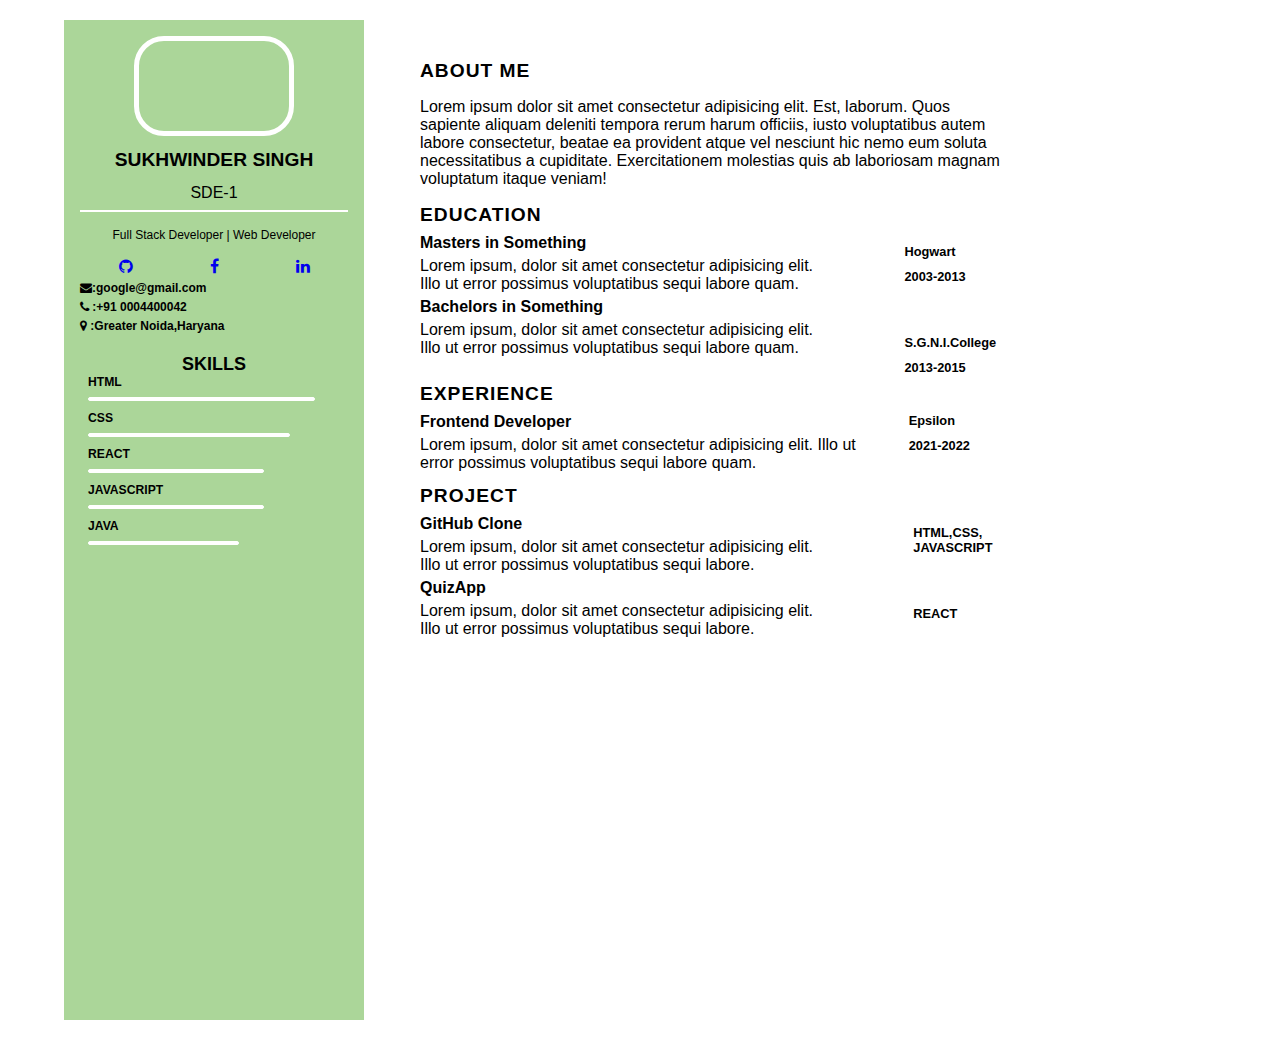
<file: index.html>
<!DOCTYPE html>
<html lang="en">
<head>
    <meta charset="UTF-8">
    <meta http-equiv="X-UA-Compatible" content="IE=edge">
    <meta name="viewport" content="width=device-width, initial-scale=1.0">
    <title>Resume</title>
    <link rel="preconnect" href="https://fonts.googleapis.com">
    <link rel="preconnect" href="https://fonts.gstatic.com" crossorigin>
    <link rel="stylesheet" href="style.css">
    <link href="https://fonts.googleapis.com/css2?family=Poppins:wght@100;300;400;600&display=swap" rel="stylesheet">
    <link rel="stylesheet" href="https://cdnjs.cloudflare.com/ajax/libs/font-awesome/4.7.0/css/font-awesome.min.css">

    </head>
    <body>
        <main class="main-content" contenteditable="true">
    <section class="left-section">
      <div class="left-content">
        <div class="profile-details">
          <div class="profile-image"></div>
          <div class="name">Sukhwinder Singh</div>
          <div class="designation">SDE-1</div>
          <div class="description">Full Stack Developer | Web Developer</div>
          <div class="contact-item">
            <div class="social-media">
              <li class="icon">
                <a href="https://github.com/Ricky428"><i class="fa fa-github"></i></a>
              </li>
              <li class="icon">
                  <a href="#"><i class="fa fa-facebook"></i></a>
              </li>
              <li class="icon">
                <a href="https://www.linkedin.com/feed/?trk=guest_homepage-basic_nav-header-signin/"><i class="fa fa-linkedin"></i></a>
              </li>
            </div>
            <div class="personal-details">
              <div class="email"><span class="icon"><i class="fa fa-envelope"></i></span>:google@gmail.com</div>
              <div class="phone"><span class="icon"><i class="fa fa-phone"></i></span>
                :+91 0004400042</div>
              <div class="address"><span class="icon"><i class="fa fa-map-marker"></i></span>
                :Greater Noida,Haryana</div>
            </div>
          </div>
          <div class="skills">
            <h2 class="skills-title">Skills</h2>
            <div class="skill-item">
              <div class="skill-name">
                <h3>HTML</h3>
              </div>
              <div class="skill-progress">
                <div class="progress-bar" style="width:90%"></div>
              </div>
            </div>
            <div class="skill-item">
              <div class="skill-name">
                <h3>CSS</h3>
              </div>
              <div class="skill-progress">
                <div class="progress-bar" style="width:80%"></div>
              </div>
            </div>
            <div class="skill-item">
              <div class="skill-name">
                <h3>REACT</h3>
              </div>
              <div class="skill-progress">
                <div class="progress-bar" style="width:70%"></div>
              </div>
            </div>
            <div class="skill-item">
              <div class="skill-name">
                <h3>JAVASCRIPT</h3>
              </div>
              <div class="skill-progress">
                <div class="progress-bar" style="width:70%"></div>
              </div>
            </div>
            <div class="skill-item">
              <div class="skill-name">
                <h3>JAVA</h3>
              </div>
              <div class="skill-progress">
                <div class="progress-bar" style="width:60%"></div>
              </div>
            </div>

          </div>
        </div>
      </div>
    </section>

    <section class="right-section">
      <div class="right-main-content">
        <section class="about sect">
          <h2 class="right-title">About Me</h2>
          <p class="about-para">Lorem ipsum dolor sit amet consectetur adipisicing elit. Est, laborum. Quos sapiente
            aliquam deleniti tempora rerum harum officiis, iusto voluptatibus autem labore consectetur, beatae ea
            provident atque vel nesciunt hic nemo eum soluta necessitatibus a cupiditate. Exercitationem molestias quis
            ab laboriosam magnam voluptatum itaque veniam!</p>
        </section>
        <section class="education sect">
          <h2 class="right-title">Education</h2>
          <div class="education-content">
            <div class="degree">
              <div class="degree-section">
                <h3 class="degree-title">Masters in Something</h3>
                <p class="education-para">Lorem ipsum, dolor sit amet consectetur adipisicing elit. Illo ut error
                  possimus voluptatibus sequi labore quam. </p>
              </div>
              <div class="degree-section">
                <h3 class="degree-title">Bachelors in Something</h3>
                <p class="education-para">Lorem ipsum, dolor sit amet consectetur adipisicing elit. Illo ut error
                  possimus voluptatibus sequi labore quam.</p>
              </div>
            </div>
            <div class="school">
              <div class="secondary">
                <h3 class="sub-title">Hogwart</h3>
                <p class="sub-para">2003-2013</p>
              </div>
              <div class="higher-secondary">
                <h3 class="sub-title">S.G.N.I.College</h3>
                <p class="sub-para">2013-2015</p>
              </div>
            </div>
          </div>
        </section>
        <section class="experience sect">
          <h2 class="right-title">Experience</h2>
          <div class="experience-content education-content">
            <div class="experience-section degree-section">
              <h3 class="experience title degree-title">Frontend Developer</h3>
              <p class="experience-para">Lorem ipsum, dolor sit amet consectetur adipisicing elit. Illo ut error
                possimus voluptatibus sequi labore quam. </p>
            </div>
            <div class="company">
              <h3 class="sub-title">Epsilon</h3>
              <p class="sub-para">2021-2022</p>
            </div>
          </div>
        </section>
        <section class="project sect">
          <h2 class="right-title">Project</h2>
          <div class="project-content education-content">
            <div class="project degree">
              <div class="project-section degree-section">
                <h3 class="project-title degree-title">GitHub Clone</h3>
                <p class="project-para education-para">Lorem ipsum, dolor sit amet consectetur adipisicing elit. Illo ut
                  error possimus voluptatibus sequi labore. </p>
              </div>
              <div class="project-section degree-section">
                <h3 class="project-title degree-title">QuizApp</h3>
                <p class="project-para education-para">Lorem ipsum, dolor sit amet consectetur adipisicing elit. Illo ut
                  error possimus voluptatibus sequi labore.</p>
              </div>
            </div>
            <div class="project company">
              <div class="secondary">
                <h3 class="sub-title">HTML,CSS,<br>JAVASCRIPT</h3>
              </div>
              <div class="higher-secondary">
                <h3 class="sub-title">REACT</h3>
              </div>
            </div>
          </div>
        </section>
      </div>
      </div>
    </section>
  </main>
    </body>
</html> 
</head>
<body>
    
</body>
</html>
</file>
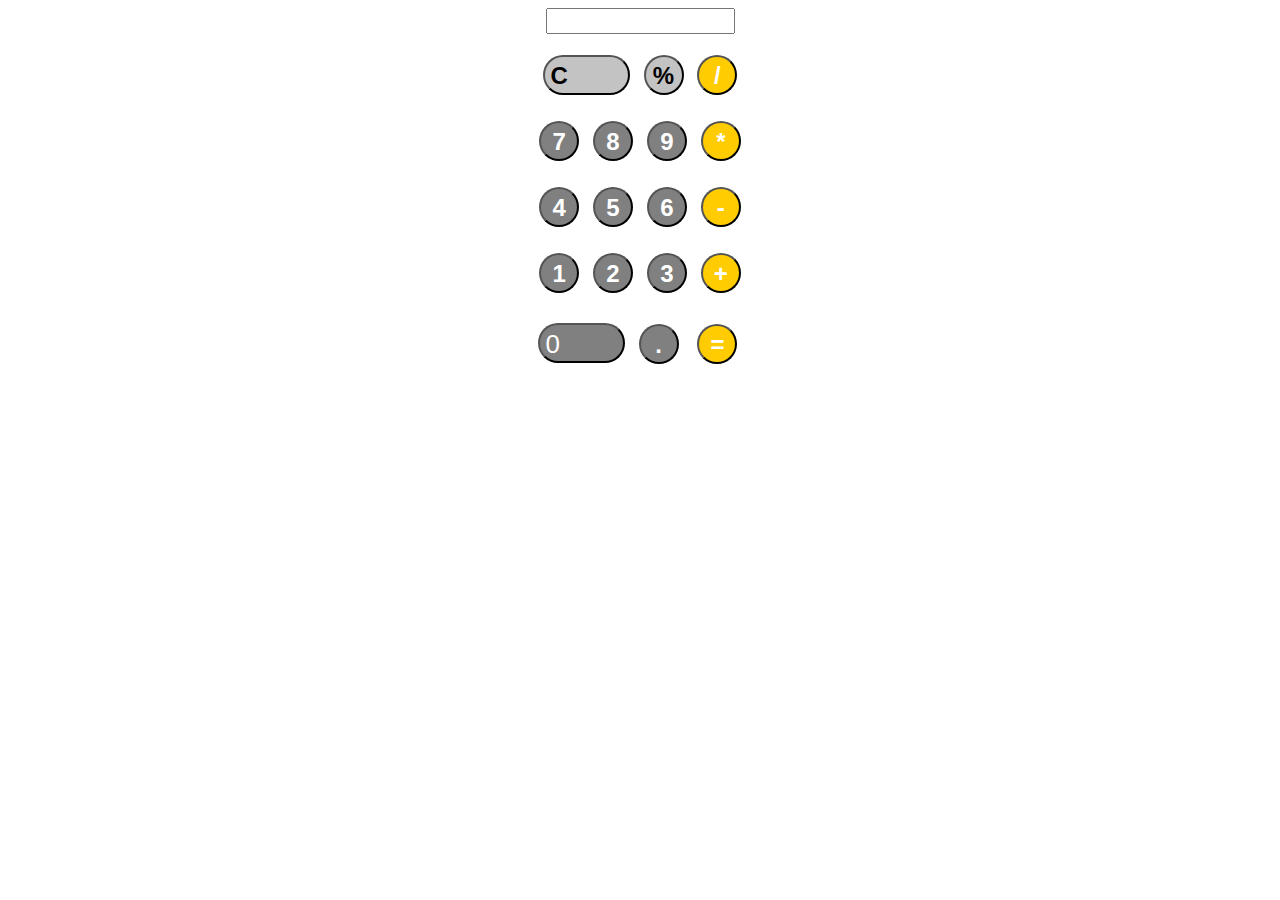
<file: calculator.html>
<!DOCTYPE html>
<html lang="en">
<head>
    <meta charset="UTF-8">
    <meta http-equiv="X-UA-Compatible" content="IE=edge">
    <meta name="viewport" content="width=device-width, initial-scale=1.0">
    <title>Calculator</title>
    <link rel="stylesheet" href="calculator.css">
    
    <link rel="stylesheet" href="https://maxcdn.bootstrapcdn.com/bootstrap/3.4.1/css/bootstrap.min.css">
    <script src="https://ajax.googleapis.com/ajax/libs/jquery/3.6.0/jquery.min.js"></script>
    <script src="https://maxcdn.bootstrapcdn.com/bootstrap/3.4.1/js/bootstrap.min.js"></script>
</head>
<body>
    <main>
        <div class="container">
            <div class="row">
                <input type="text" id="screen">
            </div>
            <div class="row">
                <button class=" button upper clear">C</button>
                <button class=" button upper">%</button>
                <button class="button sign">/</button>
            </div>
            <div class="row">
                <button class=" button">7</button>
                <button class=" button">8</button>
                <button class=" button">9</button>
                <button class=" button sign">*</button>
            </div>
            <div class="row">
                <button class=" button">4</button>
                <button class=" button">5</button>
                <button class=" button">6</button>
                <button class=" button sign">-</button>
            </div>
            <div class="row">
                <button class=" button">1</button>
                <button class=" button">2</button>
                <button class=" button">3</button>
                <button class=" button sign">+</button>
            </div>
            <div class="row">
                <button class=" zero">0</button>
                <button class=" button dot">.</button>
                <button class=" button sign">=</button>
                
            </div>
        </div>
    </main>
    <script src="calculator.js"></script>
</body>
</html>
</file>
<file: style.css>
*{
    padding: 0;
    margin: 0;
    box-sizing: border-box;
    list-style: none;
    font-family: 'Segoe UI', Tahoma, Geneva, Verdana, sans-serif;
}

.main-content{
min-height: 1000px;
width: 90%;
margin: 20px auto;
display: grid;
grid-template-columns: 300px 700px;
}
.left-section{
      background-color: #abd699;
    grid-column:span 1;
}
.left-content{
      padding: 1rem;
}
.profile-image{
    background-image: urlhttps://www.pinkvilla.com/imageresize/diljit_dosanjh_reveals_working_in_a_factory_was_my_backup_option_other_than_singing.jpg?width=752&format=webp&t=pvorg);
    background-size: cover;
    background-repeat: no-repeat;
    height: 100px;
    width: 60%;
    border: 5px solid white;
    border-radius: 30px;
    display: block;
    margin: auto;
}
.name{
    font-size: 1.2rem;
    font-weight: 700;
    text-align: center;
    text-transform: uppercase;
    letter-spacing: 0.02px;
    padding: 0.8rem;
}
.designation{
    font-size: 1rem;
    text-align: center;
    text-transform: uppercase;
    padding-bottom: 0.5rem;
    border-bottom: 2px solid white;
}
.description{
    font-size: 0.75rem;
    text-align: center;
    padding: 1rem;
}
.social-media {
    display: flex;
    justify-content: space-around;
    align-items: center;
}
li{
    list-style-type: none;
     text-decoration: none;
}
.personal-details{
  margin-top: 5px;  
}
.personal-details div{
    margin-bottom: 5px;
    font-size: 0.75rem;
    font-weight: 600;
}
.skills{
    font-size: 0.75rem;
    text-align: center;
    text-transform: uppercase;
    padding: 1rem 0.5rem;
}
.skill-item{
    margin-bottom: 10px;
}
.skill-name{
    font-size: 0.65rem;
    font-weight: 0.65rem;
    text-align: left;
    padding-bottom: 0.5rem;
}
.progress-bar{
    border: 1px solid white;
    height: 4px;
    background-color: white;
    border-radius: 5px;
}
.right-section{
  grid-column:span 1/span 2;
}
.right-main-content{
    padding: 2rem 3rem;
}
.right-title{
    text-transform: uppercase;
    font-size: 1.2rem;
    font-weight: 700;
    padding: 0.5rem;
    letter-spacing: 1px;
}
about,experience,education,project{
    margin-bottom: 10px;
}
.about-para{
    padding: 0.5rem;
}
.education-content{
    display: flex;
    justify-content: space-between;
    padding-left: 0.5rem;
}
.secondary{
    margin-top: 10px;
}
.higher-secondary{
    margin-top: 3.2rem;
}
.secondary h3, .higher-secondary h3{
    margin-bottom: 10px;
}
.degree-section{
    padding-bottom: 5px;
    width: 82%;
}
.school{
    width: 30%;
}
.degree-title{
    font-size: 1rem;
    margin-bottom: 5px;
    font-weight: 580;
}
.sub-title{
    font-size: 0.8rem;
    margin-bottom: 10px;
}
.sub-para{
    font-size: 0.8rem;
    font-weight: 700;
}
.experience-para{
    width: 90%;
}
.project{
    width:98%;
}
.company{
    width: 18%;
}
@media screen and (min-width: 0px) and (max-width: 673px) {
    .main-content{
        display:grid;
        grid-template-columns: repeat(1,1fr);
    }
    
}
</file>
<file: calculator.css>
.container {
display: flex;
flex-direction: column;
align-items: center;

}
.row {
    margin: 8px ;
    
}
.input {
    padding: 11px 10px;
    border-radius: 8px;
    font-size: medium;
    margin-left: 5px;;
    
}
.button {
    margin: 5px;
    width: 40px;
    height: 40px;;
    background-color: grey;
    color: white;
    font-weight: 700;
    font-size: 24px;
    border-radius: 20px;
    padding: 2px 6px 2px 6px;
}
.sign {
    background-color: rgba(255, 204, 0, 0.996);
    color: white;
    
}
.upper {
    background-color: rgba(128, 128, 128, 0.471);
    color: black;
    
}
.dot {
    margin: 10px;
}
.zero {
    width: 87px;
    height: 40px;
    border-radius: 20px;
    font-size: 26px;
    text-align: left;
    color: white;
    background-color: gray;
}
.clear {
    width: 87px;
    border-radius: 20px;
    text-align: left;
}
</file>
